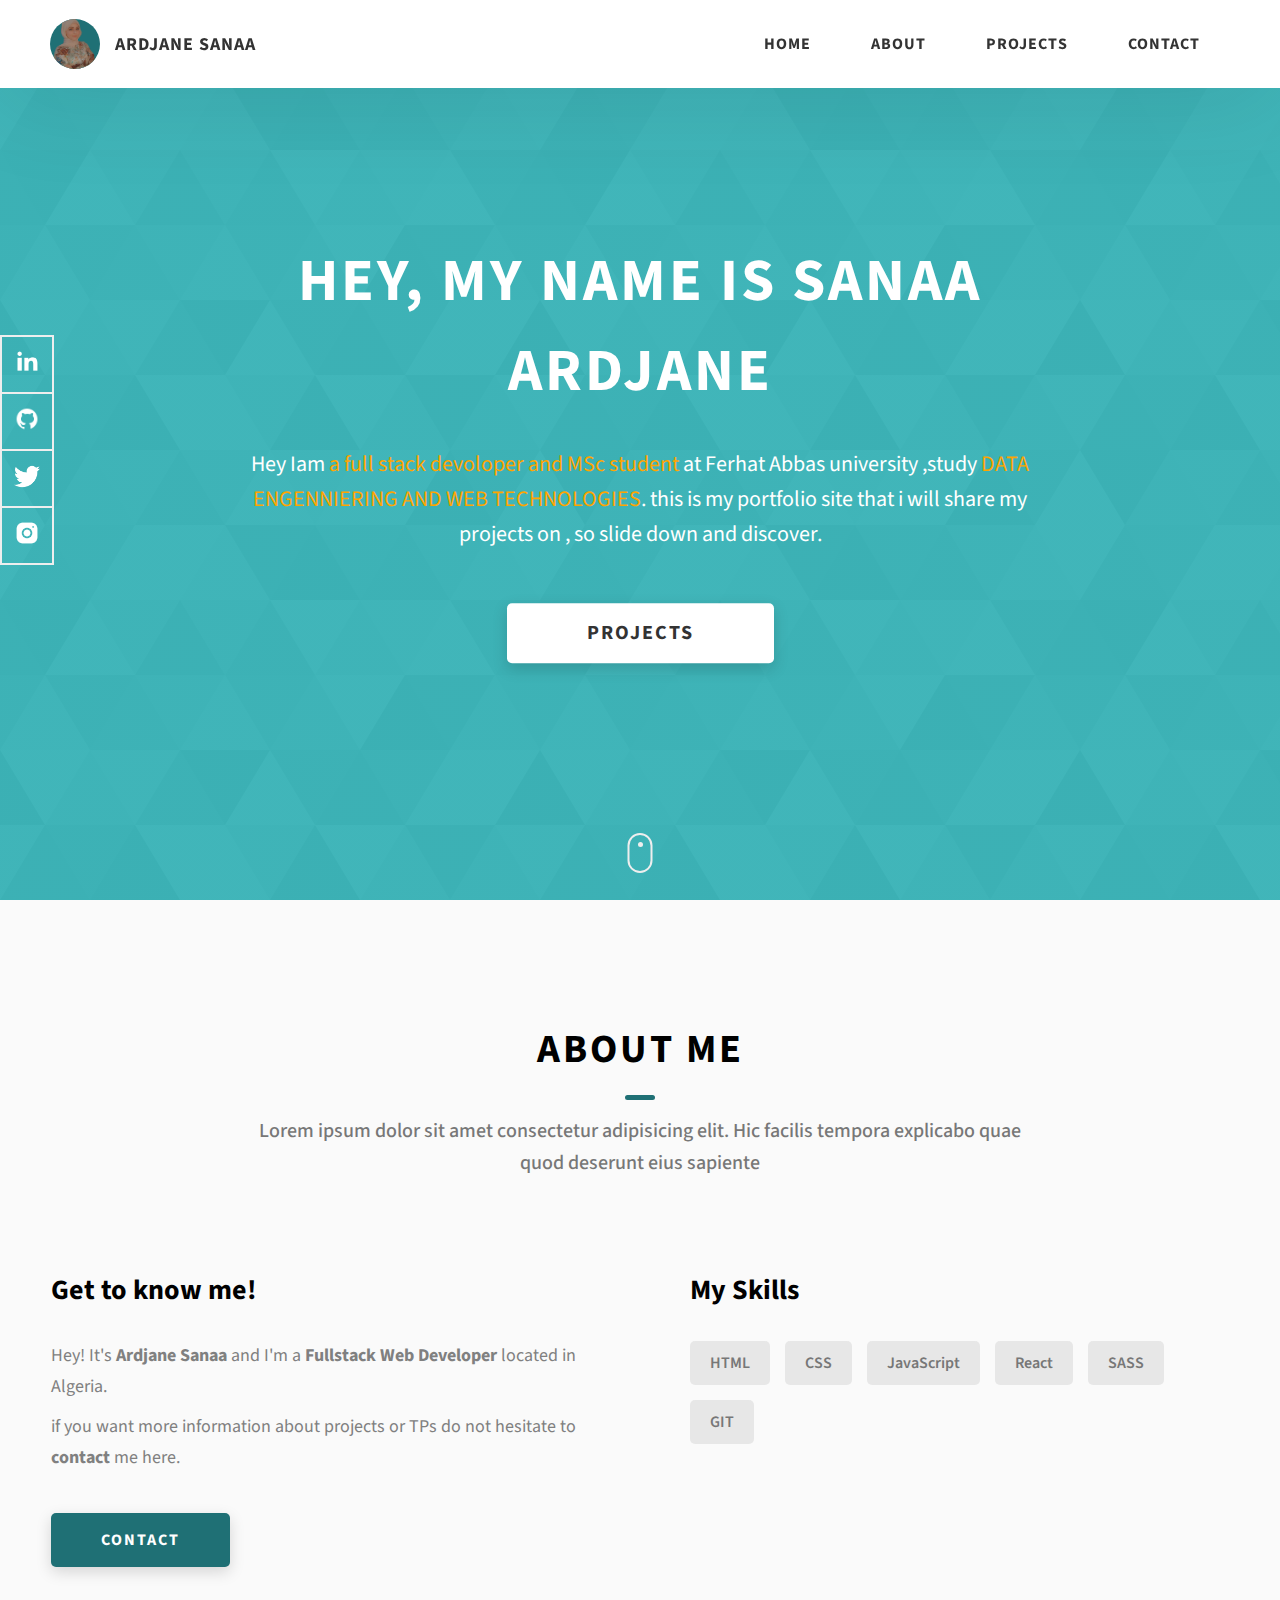
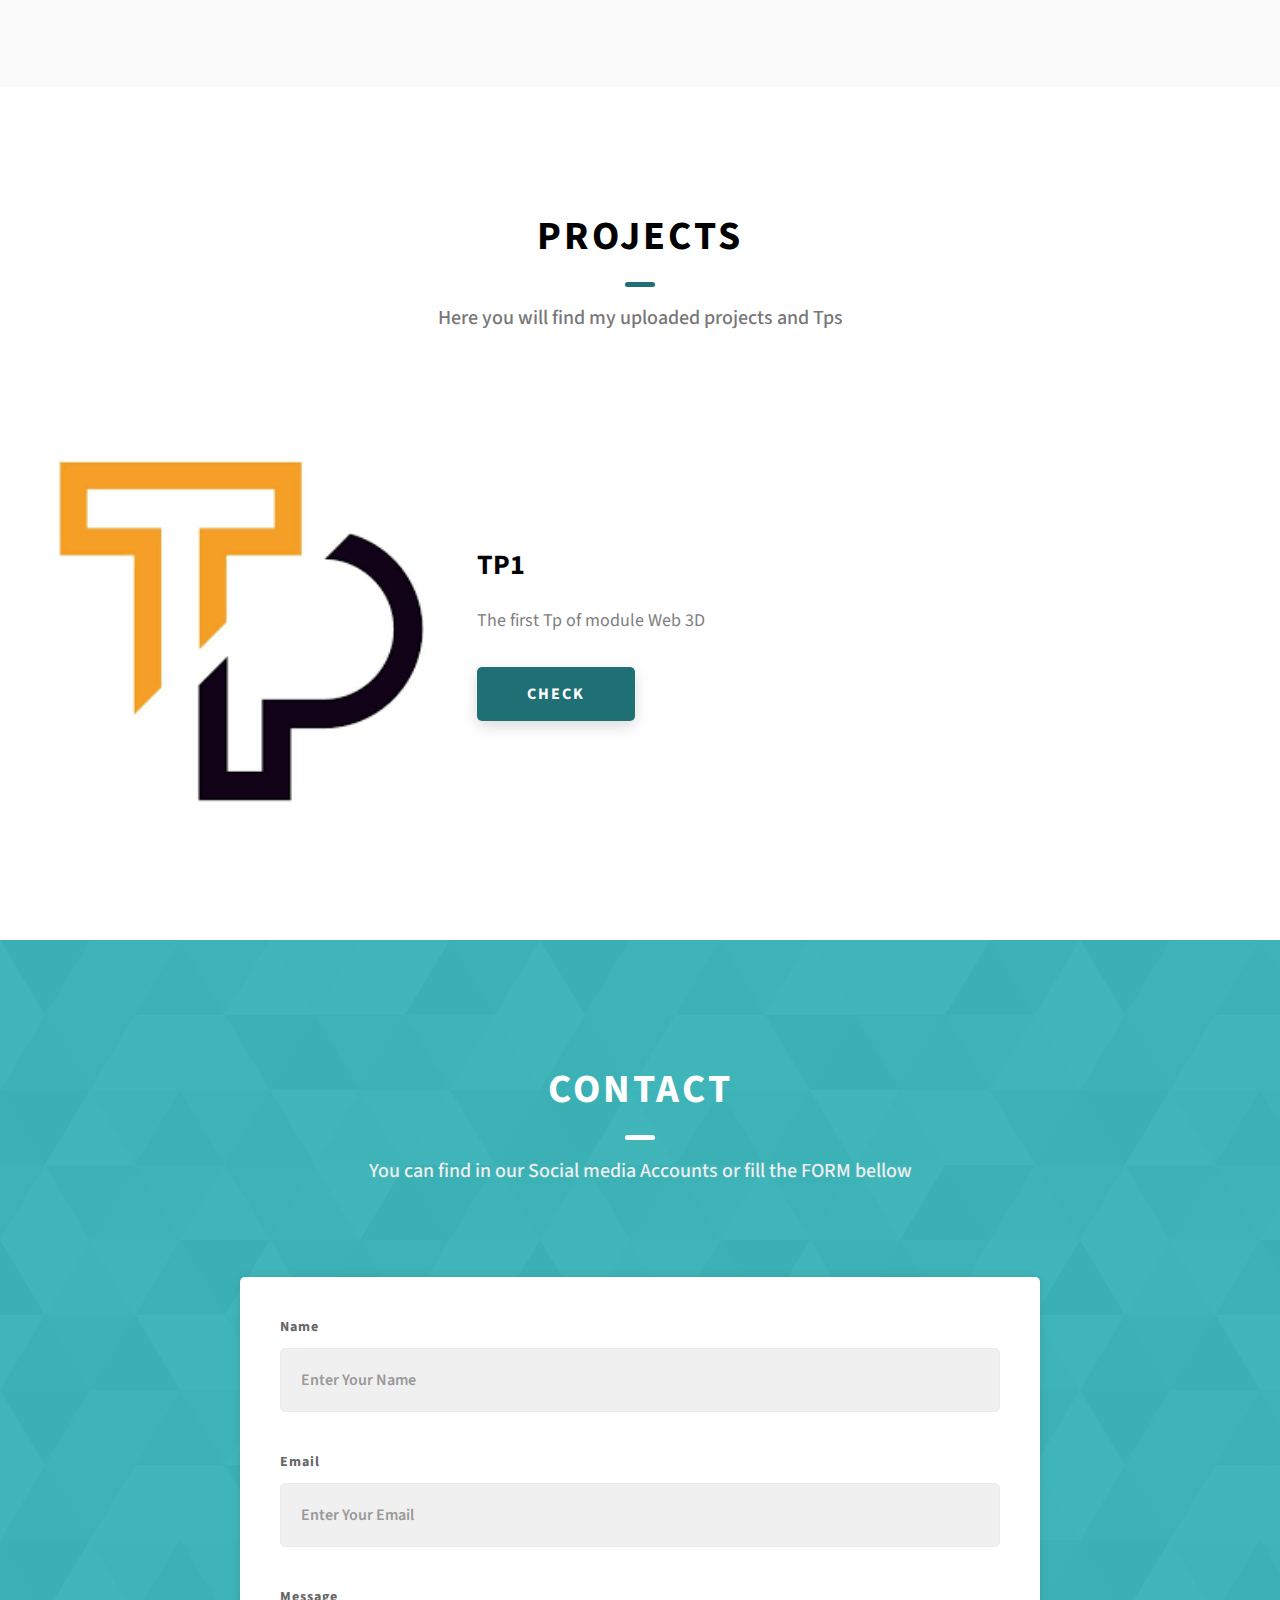
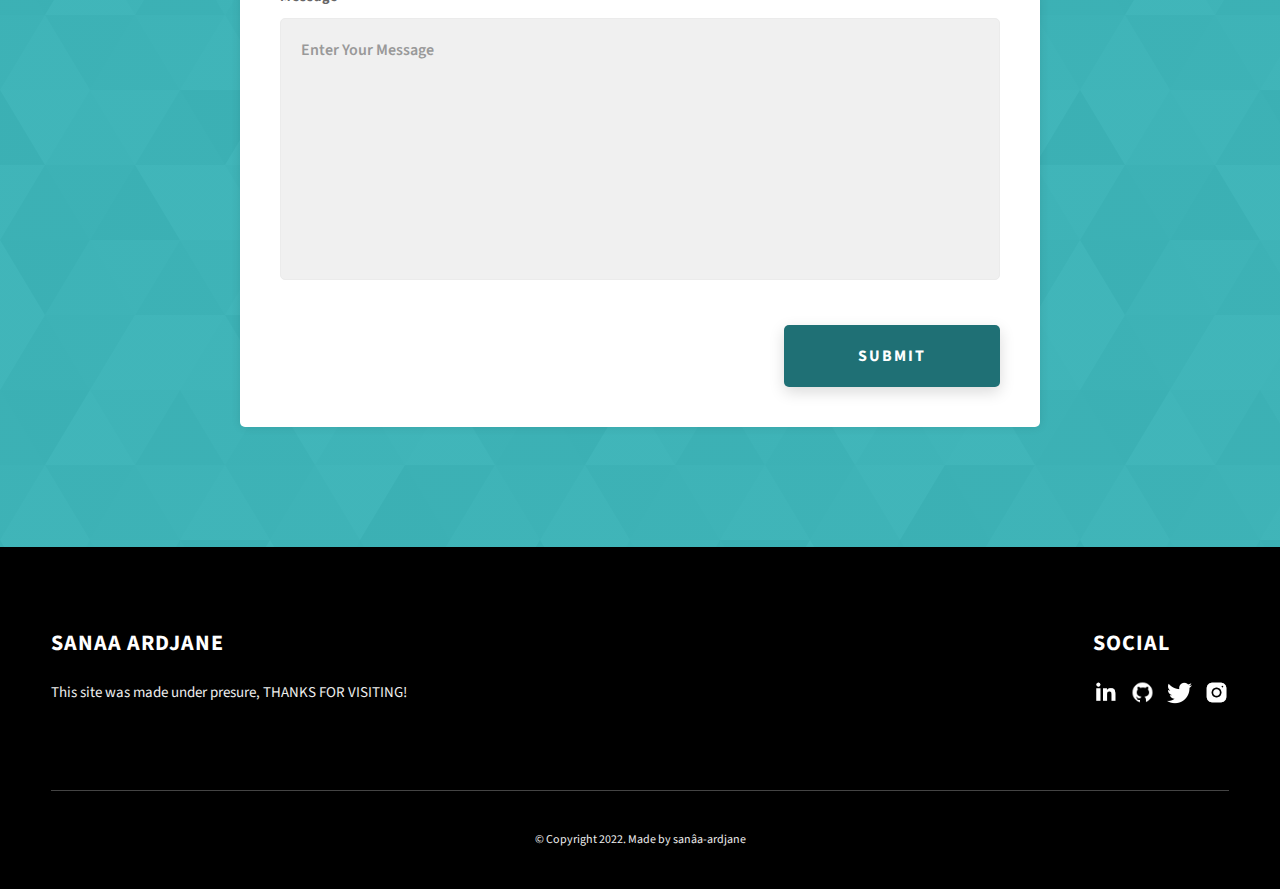
<file: index.html>
<!DOCTYPE html>
<html lang="en">
  <head>
    <meta charset="UTF-8" />
    <meta name="viewport" content="width=device-width, initial-scale=1.0" />
    <meta http-equiv="X-UA-Compatible" content="ie=edge" />
    <title>Sanaa Portfolio</title>
    <meta name="description" content="Portfolio Template for Developer" />
    <link rel="stylesheet" href="css/style.css" />
    <link rel="preconnect" href="https://fonts.googleapis.com" />
    <link rel="preconnect" href="https://fonts.gstatic.com" crossorigin />
    <link
      href="https://fonts.googleapis.com/css2?family=Source+Sans+Pro:wght@400;600;700;900&display=swap"
      rel="stylesheet"
    />
  </head>
  <body>
    <header class="header">
      <div class="header__content">
        <div class="header__logo-container">
          <div class="header__logo-img-cont">
            <img
              src="./assets/png/ana.png"
              alt="Sanaa Ardjane Logo Image"
              class="header__logo-img"
            />
          </div>
          <span class="header__logo-sub">Ardjane Sanaa </span>
        </div>
        <div class="header__main">
          <ul class="header__links">
            <li class="header__link-wrapper">
              <a href="./index.html" class="header__link"> Home </a>
            </li>
            <li class="header__link-wrapper">
              <a href="./index.html#about" class="header__link">About </a>
            </li>
            <li class="header__link-wrapper">
              <a href="./index.html#projects" class="header__link">
                Projects
              </a>
            </li>
            <li class="header__link-wrapper">
              <a href="./index.html#contact" class="header__link"> Contact </a>
            </li>
          </ul>
          <div class="header__main-ham-menu-cont">
            <img
              src="./assets/svg/ham-menu.svg"
              alt="hamburger menu"
              class="header__main-ham-menu"
            />
            <img
              src="./assets/svg/ham-menu-close.svg"
              alt="hamburger menu close"
              class="header__main-ham-menu-close d-none"
            />
          </div>
        </div>
      </div>
      <div class="header__sm-menu">
        <div class="header__sm-menu-content">
          <ul class="header__sm-menu-links">
            <li class="header__sm-menu-link">
              <a href="./index.html"> Home </a>
            </li>

            <li class="header__sm-menu-link">
              <a href="./index.html#about"> About </a>
            </li>

            <li class="header__sm-menu-link">
              <a href="./index.html#projects"> Projects </a>
            </li>

            <li class="header__sm-menu-link">
              <a href="./index.html#contact"> Contact </a>
            </li>
          </ul>
        </div>
      </div>
    </header>
    <section class="home-hero">
      <div class="home-hero__content">
        <h1 class="heading-primary">Hey, My name is Sanaa Ardjane</h1>
        <div class="home-hero__info">
          <p class="text-primary">
            Hey Iam<span style="color: orange;">  a full stack devoloper and MSc student </span>at Ferhat Abbas university ,study <span style="color: orange;">DATA ENGENNIERING AND WEB TECHNOLOGIES</span>.
            this is my portfolio site that i will share my projects on , so slide down and discover.

          </p>
        </div>

        <div class="home-hero__cta">
          <a href="#projects" class="btn btn--bg">Projects</a>
        </div>
      </div>
      <div class="home-hero__socials">
        <div class="home-hero__social">
          <a href="https://www.linkdin.com/in/sanâa-ardjane" class="home-hero__social-icon-link" target="_blank">
            <img
              src="./assets/png/linkedin-ico.png"
              alt="icon"
              class="home-hero__social-icon"
            />
          </a>
        </div>
        <!-- github lien  -->
        <div class="home-hero__social">
          <a href="#" class="home-hero__social-icon-link">
            <img
              src="./assets/png/github-ico.png"
              alt="icon"
              class="home-hero__social-icon"
            />
          </a>
        </div>

        <!-- twitter lien  -->
        <div class="home-hero__social">
          <a href="#" class="home-hero__social-icon-link">
            <img
              src="./assets/png/twitter-ico.png"
              alt="icon"
              class="home-hero__social-icon"
            />
          </a>
        </div>
<!-- insta lien  -->
        <div class="home-hero__social">
          <a
            href="#"
            class="home-hero__social-icon-link home-hero__social-icon-link--bd-none"
          >
            <img
              src="./assets/png/insta-ico.png"
              alt="icon"
              class="home-hero__social-icon"
            />
          </a>
        </div>
      </div>
      <div class="home-hero__mouse-scroll-cont">
        <div class="mouse"></div>
      </div>
    </section>
    <section id="about" class="about sec-pad">
      <div class="main-container">
        <h2 class="heading heading-sec heading-sec__mb-med">
          <span class="heading-sec__main">About Me</span>
          <span class="heading-sec__sub">
            Lorem ipsum dolor sit amet consectetur adipisicing elit. Hic facilis
            tempora explicabo quae quod deserunt eius sapiente
          </span>
        </h2>
        <div class="about__content">
          <div class="about__content-main">
            <h3 class="about__content-title">Get to know me!</h3>
            <div class="about__content-details">
              <p class="about__content-details-para">
                Hey! It's
                <strong>Ardjane Sanaa</strong>
                and I'm a <strong> Fullstack Web Developer </strong> located in
                Algeria. 
              </p>
              <p class="about__content-details-para">
if you want more information about projects or TPs do not hesitate to
                <strong>contact</strong> me here.
              </p>
            </div>
            <a href="#contact" class="btn btn--med btn--theme dynamicBgClr"
              >Contact</a
            >
          </div>
          <div class="about__content-skills">
            <h3 class="about__content-title">My Skills</h3>
            <div class="skills">
              <div class="skills__skill">HTML</div>
              <div class="skills__skill">CSS</div>
              <div class="skills__skill">JavaScript</div>
              <div class="skills__skill">React</div>
              <div class="skills__skill">SASS</div>
              <div class="skills__skill">GIT</div>
           
            </div>
          </div>
        </div>
      </div>
    </section>
    <section id="projects" class="projects sec-pad">
      <div class="main-container">
        <h2 class="heading heading-sec heading-sec__mb-bg">
          <span class="heading-sec__main">Projects</span>
          <span class="heading-sec__sub">
          Here you will find my uploaded projects and Tps
          </span>
        </h2>

        <div class="projects__content">
          <div class="projects__row">
            <!-- <div class="projects__row-img-cont">
              <img
                src="./assets/jpeg/project-mockup-example.jpeg"
                alt="Software Screenshot"
                class="projects__row-img"
                loading="lazy"
              />
            </div>
            <div class="projects__row-content">
              <h3 class="projects__row-content-title">Project 1</h3>
              <p class="projects__row-content-desc">
                Lorem ipsum dolor sit amet consectetur adipisicing elit. Hic
                facilis tempora, explicabo quae quod deserunt eius sapiente
                praesentium.
              </p>
              <a
                href="./project-1.html"
                class="btn btn--med btn--theme dynamicBgClr"
                target="_blank"
                >Case Study</a
              >
            </div>
          </div>
          <div class="projects__row">
            <div class="projects__row-img-cont">
              <img
                src="./assets/jpeg/project-mockup-example.jpeg"
                alt="Software Screenshot"
                class="projects__row-img"
                loading="lazy"
              />
            </div>
            <div class="projects__row-content">
              <h3 class="projects__row-content-title">Project 2</h3>
              <p class="projects__row-content-desc">
                Lorem ipsum dolor sit amet consectetur adipisicing elit. Hic
                facilis tempora, explicabo quae quod deserunt eius sapiente
                praesentium.
              </p>
              <a
                href="./project-2.html"
                class="btn btn--med btn--theme dynamicBgClr"
                target="_blank"
                >Case Study</a
              >
            </div>
          </div> -->
          <div class="projects__row">
            <div class="projects__row-img-cont">
              <img
                src="./assets/jpeg/project-mockup-example.png"
                alt="Software Screenshot"
                class="projects__row-img"
                loading="lazy"

              />
            </div>
            <div class="projects__row-content">
              <h3 class="projects__row-content-title">TP1</h3>
              <p class="projects__row-content-desc">
                  The first Tp of module Web 3D
              </p>
              <!-- yroh lel page project-1 -->
              <a
                href="project-1.html"
                class="btn btn--med btn--theme dynamicBgClr"
                target="_blank"
                >Check</a
              >
            </div>
          </div>
        </div>
      </div>
    </section>
    <section id="contact" class="contact sec-pad dynamicBg">
      <div class="main-container">
        <h2 class="heading heading-sec heading-sec__mb-med">
          <span class="heading-sec__main heading-sec__main--lt">Contact</span>
          <span class="heading-sec__sub heading-sec__sub--lt">You can find in our Social media Accounts or fill the FORM bellow
          </span>
        </h2>
        <div class="contact__form-container">
          <form action="#" class="contact__form">
            <div class="contact__form-field">
              <label class="contact__form-label" for="name">Name</label>
              <input
                required
                placeholder="Enter Your Name"
                type="text"
                class="contact__form-input"
                name="name"
                id="name"
              />
            </div>
            <div class="contact__form-field">
              <label class="contact__form-label" for="email">Email</label>
              <input
                required
                placeholder="Enter Your Email"
                type="text"
                class="contact__form-input"
                name="email"
                id="email"
              />
            </div>
            <div class="contact__form-field">
              <label class="contact__form-label" for="message">Message</label>
              <textarea
                required
                cols="30"
                rows="10"
                class="contact__form-input"
                placeholder="Enter Your Message"
                name="message"
                id="message"
              ></textarea>
            </div>
            <button type="submit" class="btn btn--theme contact__btn">
              Submit
            </button>
          </form>
        </div>
      </div>
    </section>
    <footer class="main-footer">
      <div class="main-container">
        <div class="main-footer__upper">
          <div class="main-footer__row main-footer__row-1">
            <h2 class="heading heading-sm main-footer__heading-sm">
              <span>Social</span>
            </h2>
            <div class="main-footer__social-cont">
              <a target="_blank" rel="noreferrer" href="#">
                <img
                  class="main-footer__icon"
                  src="./assets/png/linkedin-ico.png"
                  alt="icon"
                />
              </a>
              <a target="_blank" rel="noreferrer" href="#">
                <img
                  class="main-footer__icon"
                  src="./assets/png/github-ico.png"
                  alt="icon"
                />
              </a>
              <a target="_blank" rel="noreferrer" href="#">
                <img
                  class="main-footer__icon"
                  src="./assets/png/twitter-ico.png"
                  alt="icon"
                />
              </a>

              <a target="_blank" rel="noreferrer" href="#">
                <img
                  class="main-footer__icon main-footer__icon--mr-none"
                  src="./assets/png/insta-ico.png"
                  alt="icon"
                />
              </a>
            </div>
          </div>
          <div class="main-footer__row main-footer__row-2">
            <h4 class="heading heading-sm text-lt">Sanaa Ardjane</h4>
            <p class="main-footer__short-desc">
              This site was made under presure, THANKS FOR VISITING!
            </p>
          </div>
        </div>

        
        <div class="main-footer__lower">
          &copy; Copyright 2022. Made by sanâa-ardjane

          
        </div>
      </div>
    </footer>

    <script src="./index.js"></script>
  </body>
</html>
</file>
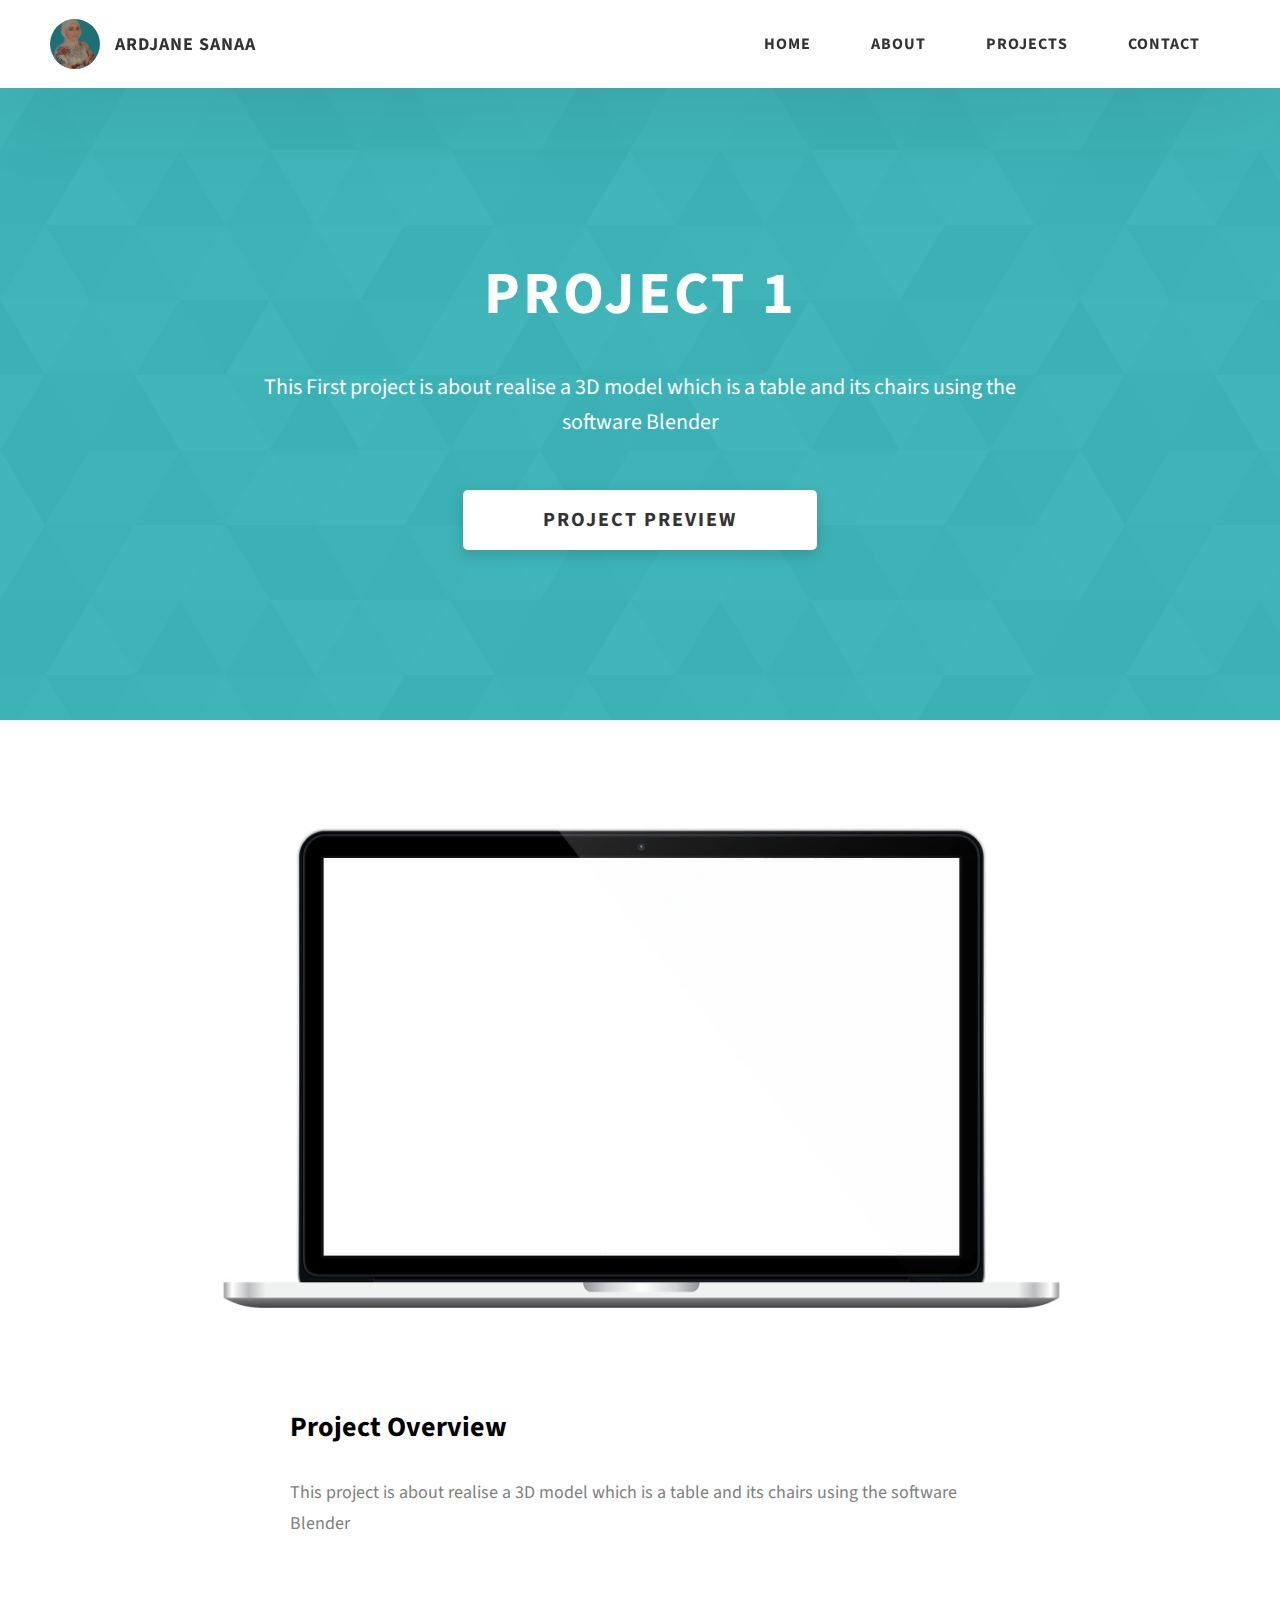
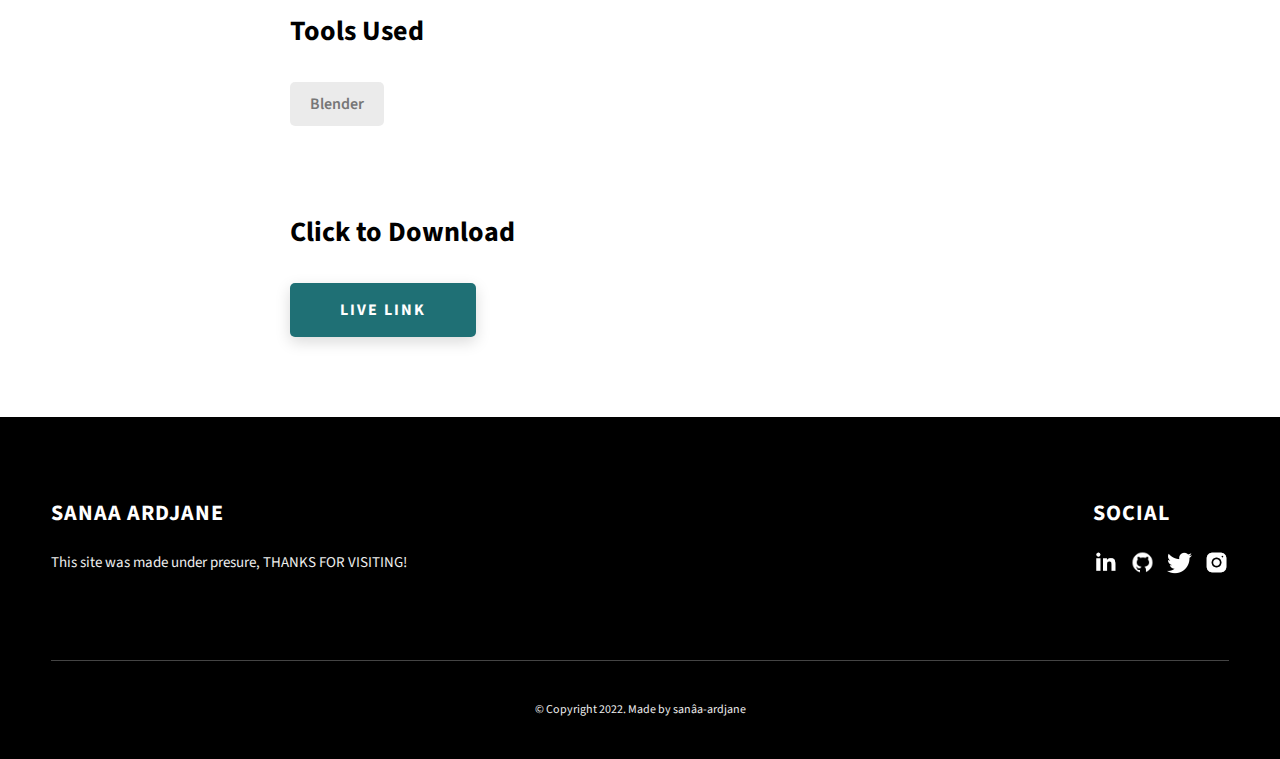
<file: project-1.html>
<!DOCTYPE html>
<html lang="en">
  <head>
    <meta charset="UTF-8" />
    <meta name="viewport" content="width=device-width, initial-scale=1.0" />
    <meta http-equiv="X-UA-Compatible" content="ie=edge" />
    <title>Case Study of Project 1</title>
    <meta name="description" content="Case study page of Project" />

    <link rel="stylesheet" href="css/style.css" />

    <link rel="preconnect" href="https://fonts.googleapis.com" />
    <link rel="preconnect" href="https://fonts.gstatic.com" crossorigin />
    <link
      href="https://fonts.googleapis.com/css2?family=Source+Sans+Pro:wght@400;600;700;900&display=swap"
      rel="stylesheet"
    />
  </head>
  <body>
    <header class="header">
      <div class="header__content">
        <div class="header__logo-container">
          <div class="header__logo-img-cont">
            <img
              src="./assets/png/ana.png"
              alt="Sanaa Ardjane Logo Image"
              class="header__logo-img"
            />
          </div>
          <span class="header__logo-sub">Ardjane Sanaa</span>
        </div>
        <div class="header__main">
          <ul class="header__links">
            <li class="header__link-wrapper">
              <a href="./index.html" class="header__link"> Home </a>
            </li>
            <li class="header__link-wrapper">
              <a href="./index.html#about" class="header__link">About </a>
            </li>
            <li class="header__link-wrapper">
              <a href="./index.html#projects" class="header__link">
                Projects
              </a>
            </li>
            <li class="header__link-wrapper">
              <a href="./index.html#contact" class="header__link"> Contact </a>
            </li>
          </ul>
          <div class="header__main-ham-menu-cont">
            <img
              src="./assets/svg/ham-menu.svg"
              alt="hamburger menu"
              class="header__main-ham-menu"
            />
            <img
              src="./assets/svg/ham-menu-close.svg"
              alt="hamburger menu close"
              class="header__main-ham-menu-close d-none"
            />
          </div>
        </div>
      </div>
      <div class="header__sm-menu">
        <div class="header__sm-menu-content">
          <ul class="header__sm-menu-links">
            <li class="header__sm-menu-link">
              <a href="./index.html"> Home </a>
            </li>

            <li class="header__sm-menu-link">
              <a href="./index.html#about"> About </a>
            </li>

            <li class="header__sm-menu-link">
              <a href="./index.html#projects"> Projects </a>
            </li>

            <li class="header__sm-menu-link">
              <a href="./index.html#contact"> Contact </a>
            </li>
          </ul>
        </div>
      </div>
    </header>
    <section class="project-cs-hero">
      <div class="project-cs-hero__content">
        <h1 class="heading-primary">Project 1</h1>
        <div class="project-cs-hero__info">
          <p class="text-primary">
            This First project is about  realise a 3D model which is a table and its chairs using the software Blender 
          </p>
        </div>
        <div class="project-cs-hero__cta">
          <a href="#" class="btn btn--bg" >Project Preview </a>
        </div>
      </div>
    </section>
    <section class="project-details">
      <div class="main-container">
        <div class="project-details__content">
          <div class="project-details__showcase-img-cont">
            <img
              src="./assets/jpeg/project-mockup-example.jpeg"
              alt="Project Image"
              class="project-details__showcase-img"
            />
          </div>
          <div class="project-details__content-main">
            <div class="project-details__desc">
              <h3 class="project-details__content-title">Project Overview</h3>
              <p class="project-details__desc-para">
               This  project is about  realise a 3D model which is a table and its chairs using the software Blender 
              </p>
              <!-- <p class="project-details__desc-para">
                Lorem ipsum dolor sit amet consectetur adipisicing elit. Neque
                alias tenetur minus quaerat aliquid, aut provident blanditiis,
                deleniti aspernatur ipsam eaque veniam voluptatem corporis vitae
                mollitia laborum corrupti ullam rem?
              </p> -->
            </div>
            <div class="project-details__tools-used">
              <h3 class="project-details__content-title">Tools Used</h3>
              <div class="skills">
                <div class="skills__skill">Blender</div>
                
              </div>
            </div>
            <div class="project-details__links">
              <h3 class="project-details__content-title">Click to Download</h3>
              <a
                href="#"
                class="btn btn--med btn--theme project-details__links-btn"
                target="_blank"
                >Live Link</a
              >
              <!-- <a
                href="#"
                class="btn btn--med btn--theme-inv project-details__links-btn"
                target="_blank"
                >Code Link</a
              > -->
            </div>
          </div>
        </div>
      </div>
    </section>
    <footer class="main-footer">
      <div class="main-container">
        <div class="main-footer__upper">
          <div class="main-footer__row main-footer__row-1">
            <h2 class="heading heading-sm main-footer__heading-sm">
              <span>Social</span>
            </h2>
            <div class="main-footer__social-cont">
              <a target="_blank" rel="noreferrer" href="#">
                <img
                  class="main-footer__icon"
                  src="./assets/png/linkedin-ico.png"
                  alt="icon"
                />
              </a>
              <a target="_blank" rel="noreferrer" href="#">
                <img
                  class="main-footer__icon"
                  src="./assets/png/github-ico.png"
                  alt="icon"
                />
              </a>
              <a target="_blank" rel="noreferrer" href="#">
                <img
                  class="main-footer__icon"
                  src="./assets/png/twitter-ico.png"
                  alt="icon"
                />
              </a>

              <a target="_blank" rel="noreferrer" href="#">
                <img
                  class="main-footer__icon main-footer__icon--mr-none"
                  src="./assets/png/insta-ico.png"
                  alt="icon"
                />
              </a>
            </div>
          </div>
          <div class="main-footer__row main-footer__row-2">
            <h4 class="heading heading-sm text-lt">Sanaa Ardjane</h4>
            <p class="main-footer__short-desc">
              This site was made under presure, THANKS FOR VISITING!
            </p>
          </div>
        </div>

        
        <div class="main-footer__lower">
          &copy; Copyright 2022. Made by sanâa-ardjane

          
        </div>
      </div>
    </footer>
    <script src="./index.js"></script>
  </body>
</html>
</file>
<file: css/style.css>
/*
0 - 600px:      Phone
600 - 900px:    Tablet portrait
900 - 1200px:   Tablet landscape
[1200 - 1800] is where our normal styles apply
1800px + :      Big desktop
$breakpoint arguement choices:
- phone
- tab-port
- tab-land
- big-desktop

Inside media queries 1em is always 16px i.e 1em = 16px at every screen size only inside media queries
*/
*,
*::after,
*::before {
  margin: 0;
  padding: 0;
  box-sizing: inherit;
  font-family: inherit; }

html {
  font-size: 62.5%;
  scroll-behavior: smooth; }
  @media only screen and (max-width: 75em) {
    html {
      font-size: 59%; } }
  @media only screen and (max-width: 56.25em) {
    html {
      font-size: 56%; } }
  @media only screen and (min-width: 112.5em) {
    html {
      font-size: 65%; } }

body {
  box-sizing: border-box;
  position: relative;
  line-height: 1.5;
  font-family: sans-serif;
  overflow-x: hidden;
  overflow-y: scroll;
  font-family: 'Source Sans Pro', sans-serif; }

a {
  text-decoration: none;
  color: inherit; }

li {
  list-style: none; }

input:focus,
button:focus,
a:focus,
textarea:focus {
  outline: none; }

button {
  border: none;
  cursor: pointer; }

textarea {
  resize: none; }

.heading-primary {
  font-size: 6rem;
  text-transform: uppercase;
  letter-spacing: 3px;
  text-align: center; }
  @media only screen and (max-width: 37.5em) {
    .heading-primary {
      font-size: 4.5rem; } }

.heading-sec__mb-bg {
  margin-bottom: 11rem; }
  @media only screen and (max-width: 56.25em) {
    .heading-sec__mb-bg {
      margin-bottom: 8rem; } }

.heading-sec__mb-med {
  margin-bottom: 9rem; }
  @media only screen and (max-width: 56.25em) {
    .heading-sec__mb-med {
      margin-bottom: 8rem; } }

.heading-sec__main {
  display: block;
  font-size: 4rem;
  text-transform: uppercase;
  letter-spacing: 1px;
  letter-spacing: 3px;
  text-align: center;
  margin-bottom: 3.5rem;
  position: relative; }
  .heading-sec__main--lt {
    color: #fff; }
    .heading-sec__main--lt::after {
      content: '';
      background: #fff !important; }
  .heading-sec__main::after {
    content: '';
    position: absolute;
    top: calc(100% + 1.5rem);
    height: 5px;
    width: 3rem;
    
    background: #1f7075;
    left: 50%;
    transform: translateX(-50%);
    border-radius: 5px; }
    @media only screen and (max-width: 37.5em) {
      .heading-sec__main::after {
        top: calc(100% + 1.2rem); } }

.heading-sec__sub {
  display: block;
  text-align: center;
  color: #777;
  font-size: 2rem;
  font-weight: 500;
  max-width: 80rem;
  margin: auto;
  line-height: 1.6; }
  @media only screen and (max-width: 37.5em) {
    .heading-sec__sub {
      font-size: 1.8rem; } }
  .heading-sec__sub--lt {
    color: #eee; }

.heading-sm {
  font-size: 2.2rem;
  text-transform: uppercase;
  letter-spacing: 1px; }

.main-container {
  max-width: 120rem;
  margin: auto;
  width: 92%; }

.btn {
  background: #fff;
  color: #333;
  text-transform: uppercase;
  letter-spacing: 2px;
  display: inline-block;
  font-weight: 700;
  border-radius: 5px;
  box-shadow: 0 5px 15px 0 rgba(0, 0, 0, 0.15);
  transition: transform .3s; }
  .btn:hover {
    transform: translateY(-3px); }
  .btn--bg {
    padding: 1.5rem 8rem;
    font-size: 2rem; }
  .btn--med {
    padding: 1.5rem 5rem;
    font-size: 1.6rem; }
  .btn--theme {
    background: #1f7075;
    color: #fff; }
  .btn--theme-inv {
    color: #1f7075;
    background: #fff;
    border: 2px solid #1f7075;
    box-shadow: none;
    padding: calc(1.5rem - 2px) calc(5rem - 2px); }

.sec-pad {
  padding: 12rem 0; }
  @media only screen and (max-width: 56.25em) {
    .sec-pad {
      padding: 8rem 0; } }

.text-primary {
  color: #fff;
  font-size: 2.2rem;
  text-align: center;
  width: 100%;
  line-height: 1.6; }
  @media only screen and (max-width: 37.5em) {
    .text-primary {
      font-size: 2rem; } }

.d-none {
  display: none; }

.home-hero {
  color: #fff;
  background: linear-gradient(to right, rgba(17, 163, 168, 0.8), rgba(17, 163, 168, 0.8)), url(../../assets/svg/common-bg.svg);
  background-position: center;
  height: 100vh;
  min-height: 80rem;
  max-height: 120rem;
  position: relative; }
  @media only screen and (max-width: 37.5em) {
    .home-hero {
      height: unset;
      min-height: unset; } }
  .home-hero__socials {
    position: absolute;
    top: 50%;
    border: 2px solid #eee;
    border-left: 2px solid #eee;
    transform: translateY(-50%); }
    @media only screen and (max-width: 56.25em) {
      .home-hero__socials {
        display: none; } }
  .home-hero__mouse-scroll-cont {
    position: absolute;
    bottom: 3%;
    left: 50%;
    transform: translateX(-50%); }
    @media only screen and (max-width: 37.5em) {
      .home-hero__mouse-scroll-cont {
        display: none; } }
  .home-hero__social {
    width: 5rem; }
  .home-hero__social-icon-link {
    width: 100%;
    display: block;
    padding: 1.2rem;
    border-bottom: 2px solid #eee;
    transition: background .3s; }
    .home-hero__social-icon-link:hover {
      background: rgba(255, 255, 255, 0.1); }
    .home-hero__social-icon-link--bd-none {
      border-bottom: 0; }
  .home-hero__social-icon {
    width: 100%; }
  .home-hero__content {
    position: absolute;
    top: 50%;
    left: 50%;
    transform: translate(-50%, -50%);
    max-width: 90rem;
    width: 92%; }
    @media only screen and (max-width: 37.5em) {
      .home-hero__content {
        padding: 19rem 0 13rem 0;
        margin: auto;
        position: static;
        transform: translate(0, 0); } }
  .home-hero__info {
    margin: 3rem auto 0 auto;
    max-width: 80rem; }
  .home-hero__cta {
    margin-top: 5rem;
    text-align: center; }

.about {
  background: #fafafa; }
  .about__content {
    display: grid;
    grid-template-columns: 1fr 1fr;
    grid-gap: 10rem; }
    @media only screen and (max-width: 56.25em) {
      .about__content {
        grid-template-columns: 1fr;
        grid-gap: 8rem; } }
    .about__content-title {
      font-weight: 700;
      font-size: 2.8rem;
      margin-bottom: 3rem; }
      @media only screen and (max-width: 37.5em) {
        .about__content-title {
          font-size: 2.4rem; } }
    .about__content-details-para {
      font-size: 1.8rem;
      color: grey;
      max-width: 60rem;
      line-height: 1.7;
      margin-bottom: 1rem; }
      .about__content-details-para--hl {
        font-weight: 700;
        margin: 0 3px; }
      .about__content-details-para:last-child {
        margin-bottom: 4rem; }

.projects__row {
  display: grid;
  grid-template-columns: 1.5fr 1fr;
  grid-gap: 5rem;
  margin-bottom: 11rem; }
  @media only screen and (max-width: 56.25em) {
    .projects__row {
      grid-template-columns: 1fr;
      grid-gap: 2rem;
      margin-bottom: 8rem; } }
  @media only screen and (max-width: 56.25em) {
    .projects__row {
      text-align: center; } }
  .projects__row:last-child {
    margin-bottom: 0; }
  .projects__row-img-cont {
    overflow: hidden; }
  .projects__row-img {
    width: 100%;
    display: block;
    object-fit: cover; }
  .projects__row-content {
    padding: 2rem 0;
    display: flex;
    justify-content: center;
    flex-direction: column;
    align-items: flex-start; }
    @media only screen and (max-width: 56.25em) {
      .projects__row-content {
        align-items: center; } }
    .projects__row-content-title {
      font-weight: 700;
      font-size: 2.8rem;
      margin-bottom: 2rem; }
      @media only screen and (max-width: 37.5em) {
        .projects__row-content-title {
          font-size: 2.4rem; } }
    .projects__row-content-desc {
      font-size: 1.8rem;
      color: grey;
      max-width: 60rem;
      line-height: 1.7;
      margin-bottom: 3rem; }
      @media only screen and (max-width: 37.5em) {
        .projects__row-content-desc {
          font-size: 1.7rem; } }

.contact {
  background: linear-gradient(to right, rgba(17, 163, 168, 0.8), rgba(17, 163, 168, 0.8)), url(../../assets/svg/common-bg.svg);
  background-size: cover;
  background-position: center; }
  .contact__form-container {
    box-shadow: 0 0 10px rgba(0, 0, 0, 0.1);
    background: white;
    padding: 4rem;
    margin-top: 6rem;
    max-width: 80rem;
    text-align: right;
    width: 95%;
    border-radius: 5px;
    margin: 5rem auto 0 auto; }
    @media only screen and (max-width: 37.5em) {
      .contact__form-container {
        padding: 3rem; } }
  .contact__form-field {
    margin-bottom: 4rem; }
    @media only screen and (max-width: 37.5em) {
      .contact__form-field {
        margin-bottom: 3rem; } }
  .contact__form-label {
    color: #666;
    font-size: 1.4rem;
    letter-spacing: 1px;
    font-weight: 700;
    margin-bottom: 1rem;
    display: block;
    text-align: left; }
  .contact__form-input {
    color: #333;
    padding: 2rem;
    width: 100%;
    border: 1px solid #ebebeb;
    font-size: 1.6rem;
    letter-spacing: 0px;
    background: #f0f0f0;
    border-radius: 5px;
    font-weight: 600;
    /* Code for Modern Browsers */
    /* Code for WebKit, Blink, Edge */
    /* Code for Internet Explorer 10-11 */
    /* Code for Microsoft Edge */
    /* Code for Mozilla Firefox 4 to 18 */
    /* Code for Mozilla Firefox 19+ */ }
    .contact__form-input::placeholder {
      color: #999;
      font-weight: 600;
      font-size: 1.6rem; }
    .contact__form-input::-webkit-input-placeholder {
      color: #999;
      font-weight: 600;
      font-size: 1.6rem; }
    .contact__form-input:-ms-input-placeholder {
      color: #999;
      font-weight: 600;
      font-size: 1.6rem; }
    .contact__form-input::-ms-input-placeholder {
      color: #999;
      font-weight: 600;
      font-size: 1.6rem; }
    .contact__form-input:-moz-placeholder {
      opacity: 1;
      color: #999;
      font-weight: 600;
      font-size: 1.6rem; }
    .contact__form-input::-moz-placeholder {
      opacity: 1;
      color: #999;
      font-weight: 600;
      font-size: 1.6rem; }
  .contact__btn {
    width: 30%;
    padding: 2rem 4rem;
    font-size: 1.6rem; }
    @media only screen and (max-width: 37.5em) {
      .contact__btn {
        width: 100%; } }

.project-cs-hero {
  color: #fff;
  background: linear-gradient(to right, rgba(17, 163, 168, 0.8), rgba(17, 163, 168, 0.8)), url(../../assets/svg/common-bg.svg);
  background-size: cover;
  background-position: center;
  position: relative; }
  @media only screen and (max-width: 37.5em) {
    .project-cs-hero {
      height: unset;
      min-height: unset; } }
  .project-cs-hero__content {
    padding: 25rem 0 17rem 0;
    max-width: 90rem;
    width: 92%;
    margin: auto; }
    @media only screen and (max-width: 37.5em) {
      .project-cs-hero__content {
        padding: 19rem 0 13rem 0;
        margin: auto;
        position: static;
        transform: translate(0, 0); } }
  .project-cs-hero__info {
    margin: 3rem auto 0 auto;
    max-width: 80rem; }
  .project-cs-hero__cta {
    margin-top: 5rem;
    text-align: center; }

.project-details__content {
  padding: 8rem 0;
  max-width: 90rem;
  margin: auto; }
  .project-details__content-title {
    font-weight: 700;
    font-size: 2.8rem;
    margin-bottom: 3rem; }
    @media only screen and (max-width: 37.5em) {
      .project-details__content-title {
        font-size: 2.4rem; } }

.project-details__showcase-img-cont {
  width: 100%;
  margin-bottom: 6rem; }

.project-details__showcase-img {
  width: 100%; }

.project-details__content-main {
  width: 100%;
  max-width: 70rem;
  margin: auto; }

.project-details__desc {
  margin: 0 0 7rem 0; }
  .project-details__desc-para {
    font-size: 1.8rem;
    line-height: 1.7;
    color: grey;
    margin-bottom: 2rem; }

.project-details__tools-used {
  margin: 0 0 7rem 0; }
  .project-details__tools-used-list {
    display: flex;
    flex-wrap: wrap; }
  .project-details__tools-used-item {
    padding: 1rem 2rem;
    margin-bottom: 1.5rem;
    margin-right: 1.5rem;
    font-size: 1.6rem;
    background: rgba(153, 153, 153, 0.2);
    border-radius: 5px;
    font-weight: 600;
    color: #777; }

.project-details__links {
  margin: 0 0; }
  .project-details__links-btn {
    margin-right: 2rem; }
    @media only screen and (max-width: 37.5em) {
      .project-details__links-btn {
        margin-right: 0;
        width: 70%;
        margin-bottom: 2rem;
        text-align: center; } }
    .project-details__links-btn:last-child {
      margin: 0; }
      @media only screen and (max-width: 37.5em) {
        .project-details__links-btn:last-child {
          margin: 0; } }

.header {
  position: fixed;
  width: 100%;
  z-index: 1000;
  background: #000;
  background: #fff;
  box-shadow: 0 10px 100px rgba(0, 0, 0, 0.1); }
  .header__content {
    display: flex;
    align-items: center;
    justify-content: space-between;
    padding: 1rem 5rem; }
    @media only screen and (max-width: 56.25em) {
      .header__content {
        padding: 0 2rem; } }
  .header__logo-container {
    display: flex;
    align-items: center;
    cursor: pointer;
    color: #333;
    transition: color .3s; }
    .header__logo-container:hover {
      color: #1f7075; }
  .header__logo-img-cont {
    width: 5rem;
    height: 5rem;
    border-radius: 50px;
    overflow: hidden;
    margin-right: 1.5rem;
    background: #1f7075; }
    @media only screen and (max-width: 56.25em) {
      .header__logo-img-cont {
        width: 4.5rem;
        height: 4.5rem;
        margin-right: 1.2rem; } }
  .header__logo-img {
    width: 100%;
    height: 100%;
    object-fit: cover;
    object-position: center;
    display: block; }
  .header__logo-sub {
    font-size: 1.8rem;
    text-transform: uppercase;
    font-weight: 700;
    letter-spacing: 1px; }
  .header__links {
    display: flex; }
    @media only screen and (max-width: 37.5em) {
      .header__links {
        display: none; } }
  .header__link {
    padding: 2.2rem 3rem;
    display: inline-block;
    font-size: 1.6rem;
    color: #333;
    text-transform: uppercase;
    letter-spacing: 1px;
    font-weight: 700;
    transition: color .3s; }
    .header__link:hover {
      color: #1f7075; }
    @media only screen and (max-width: 56.25em) {
      .header__link {
        padding: 3rem 1.8rem;
        font-size: 1.5rem; } }
  .header__main-ham-menu-cont {
    display: none;
    width: 3rem;
    padding: 2.2rem 0; }
    @media only screen and (max-width: 37.5em) {
      .header__main-ham-menu-cont {
        display: block; } }
  .header__main-ham-menu {
    width: 100%; }
  .header__main-ham-menu-close {
    width: 100%; }
  .header__sm-menu {
    background: #fff;
    position: absolute;
    width: 100%;
    top: 100%;
    visibility: hidden;
    opacity: 0;
    transition: all .3s;
    box-shadow: 0px 5px 5px 0px rgba(0, 0, 0, 0.1);
    -webkit-box-shadow: 0px 5px 5px 0px rgba(0, 0, 0, 0.1);
    -moz-box-shadow: 0px 5px 5px 0px rgba(0, 0, 0, 0.1); }
    .header__sm-menu--active {
      visibility: hidden;
      opacity: 0; }
      @media only screen and (max-width: 37.5em) {
        .header__sm-menu--active {
          visibility: visible;
          opacity: 1; } }
  .header__sm-menu-link a {
    display: block;
    text-decoration: none;
    padding: 2.5rem 3rem;
    font-size: 1.6rem;
    color: #333;
    text-align: right;
    border-bottom: 1px solid #eee;
    font-weight: 700;
    text-transform: uppercase;
    letter-spacing: 2px;
    transition: color .3s; }
    .header__sm-menu-link a:hover {
      color: #0062b9; }
  .header__sm-menu-link:first-child a {
    border-top: 1px solid #eee; }
  .header__sm-menu-link-last {
    border-bottom: 0; }

.main-footer {
  background: #000;
  color: #fff; }
  .main-footer__upper {
    display: flex;
    justify-content: space-between;
    padding: 8rem 0; }
    @media only screen and (max-width: 56.25em) {
      .main-footer__upper {
        padding: 6rem 0; } }
    @media only screen and (max-width: 37.5em) {
      .main-footer__upper {
        display: block; } }
  .main-footer__row-1 {
    order: 2; }
    @media only screen and (max-width: 56.25em) {
      .main-footer__row-1 {
        margin-bottom: 5rem; } }
  .main-footer__row-2 {
    width: 40%;
    order: 1;
    max-width: 50rem; }
    @media only screen and (max-width: 56.25em) {
      .main-footer__row-2 {
        width: 100%; } }
  .main-footer__short-desc {
    margin-top: 2rem;
    color: #eee;
    font-size: 1.5rem;
    line-height: 1.7; }
  .main-footer__social-cont {
    margin-top: 2rem; }
  .main-footer__icon {
    margin-right: 1rem;
    width: 2.5rem; }
    .main-footer__icon--mr-none {
      margin-right: 0; }
  .main-footer__lower {
    padding: 4rem 0;
    border-top: 1px solid #444;
    color: #eee;
    font-size: 1.2rem;
    text-align: left;
    text-align: center; }
    .main-footer__lower a {
      text-decoration: underline;
      font-weight: bold;
      margin-left: 2px; }
    @media only screen and (max-width: 56.25em) {
      .main-footer__lower {
        padding: 3.5rem 0; } }

.skills {
  display: flex;
  flex-wrap: wrap; }
  .skills__skill {
    padding: 1rem 2rem;
    margin-bottom: 1.5rem;
    margin-right: 1.5rem;
    font-size: 1.6rem;
    background: rgba(153, 153, 153, 0.2);
    border-radius: 5px;
    font-weight: 600;
    color: #777; }

.mouse {
  width: 25px;
  height: 40px;
  border: 2px solid #eee;
  border-radius: 60px;
  position: relative;
  overflow: hidden; }
  .mouse::before {
    content: '';
    width: 5px;
    height: 5px;
    position: absolute;
    top: 7px;
    left: 50%;
    transform: translateX(-50%);
    background-color: #eee;
    border-radius: 50%;
    opacity: 1;
    animation: wheel 1.3s infinite;
    -webkit-animation: wheel 1.3s infinite; }

@keyframes wheel {
  to {
    opacity: 0;
    top: 27px; } }

@-webkit-keyframes wheel {
  to {
    opacity: 0;
    top: 27px; } }
</file>
